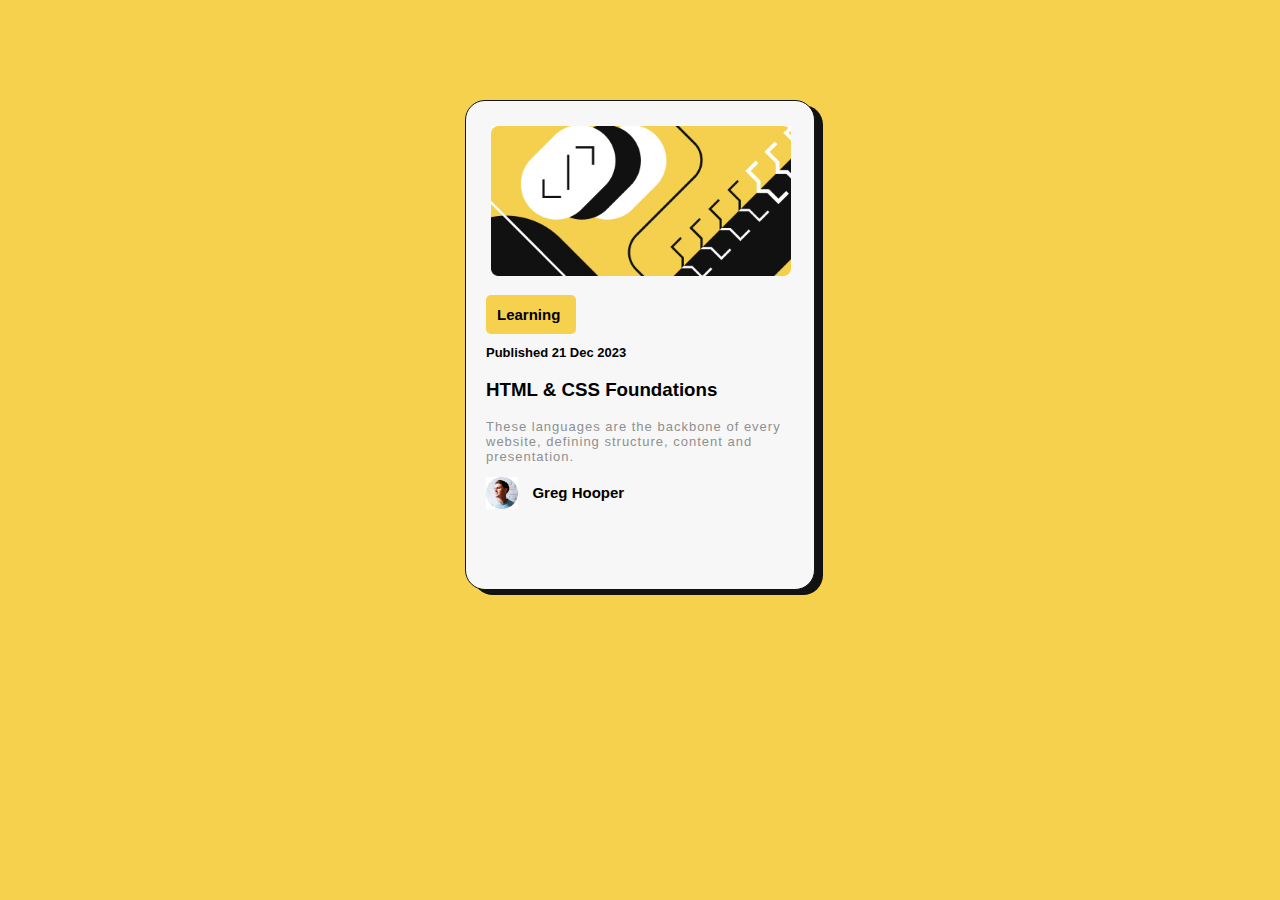
<file: index.html>
<!DOCTYPE html>
<html lang="en">
<head>
    <meta charset="UTF-8">
    <meta name="viewport" content="width=device-width, initial-scale=1.0">
    <link rel="stylesheet" href="css/blog.css" type="text/css">
    <title>Blog Preview Card</title>
</head>
<body>
    <header>
    <div class="blog-image">
    <img src="img/Blog_Image.jpg" alt="Blog image" width="300" height="150">
    </div>
    <h1>
        Learning
    </h1>
</header>
    <main>
    <h2>
        Published 21 Dec 2023
    </h2>
    <h3>
        HTML & CSS Foundations
    </h3>
    <p>
        These languages are the backbone of every website, defining structure, content and presentation.
    </p>
    </main>
    <footer>
        <img src="img/userpic.jpg" alt="author" class="user">
        <span class="author">Greg Hooper</span>
    </footer>
</body>
</html>
</file>
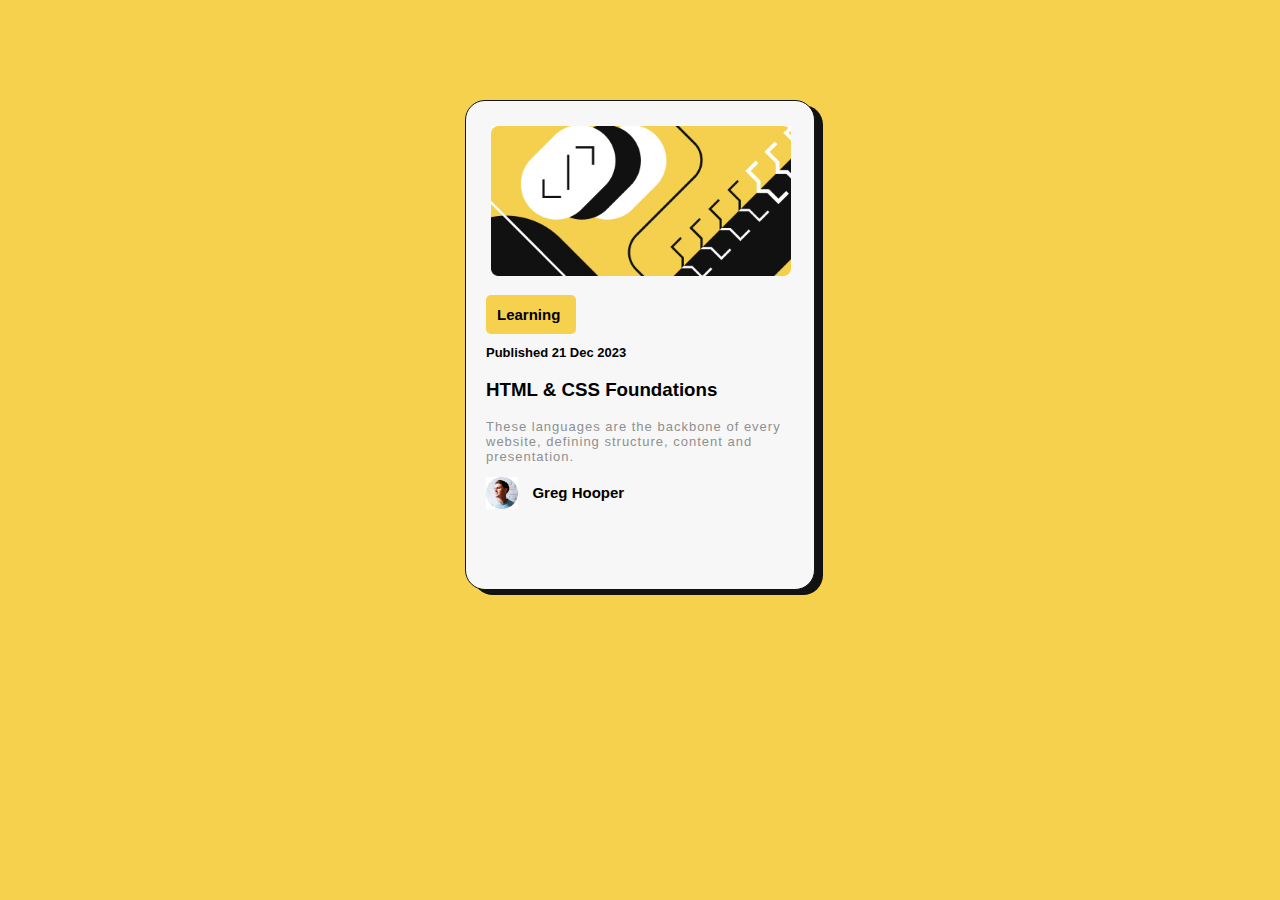
<file: index1.html>
<!DOCTYPE html>
<html lang="en">
<head>
    <meta charset="UTF-8">
    <meta name="viewport" content="width=device-width, initial-scale=1.0">
    <link rel="stylesheet" href="css/blog.css" type="text/css">
    <title>Document</title>
</head>
<body>
    <header>
    <div class="blog-image">
    <img src="img/Blog Image.jpg" alt="Blog image" width="300" height="150">
    </div>
    <h1>
        Learning
    </h1>
</header>
    <main>
    <h2>
        Published 21 Dec 2023
    </h2>
    <h3>
        HTML & CSS Foundations
    </h3>
    <p>
        These languages are the backbone of every website, defining structure, content and presentation.
    </p>
    </main>
    <footer>
        <img src="img/userpic.jpg" alt="author" class="user">
        <span class="author">Greg Hooper</span>
    </footer>
</body>
</html>
</file>
<file: css/blog.css>
html {
    background-color: #f5d14e;
}
body {
    box-sizing: border-box;
    border: 1px solid #121212;
    padding: 20px 20px 80px;
    margin: 100px auto;
    background-color: #f7f7f7;
    max-width: 350px;
    border-radius: 20px;
    max-height: 500px;
    font-family: sans-serif;
    box-shadow: 8px 5px #121212;
}
h1 { 
    text-align: left;
    font-size: 15px;
    background-color: #f5d14e;
    box-sizing: border-box;
    border: solid #f5d14e;
    border-radius: 5px;
    padding: 8px 8px;
    max-width: 90px;
 }
.blog-image {
    border-radius: 20px;
    padding: 5px 5px;
    display: block;
    margin: 0 auto;
}
h2 {
    font-size: 13px;
    font-weight: 600;
}
p {
    font-size: 13px;
    color: #8f8f8f;
    letter-spacing: 1px;
}
.user {
    vertical-align: middle;
}
.author {
    font-weight: 700;
    font-size: 15px;
    margin: 10px;
}
</file>
